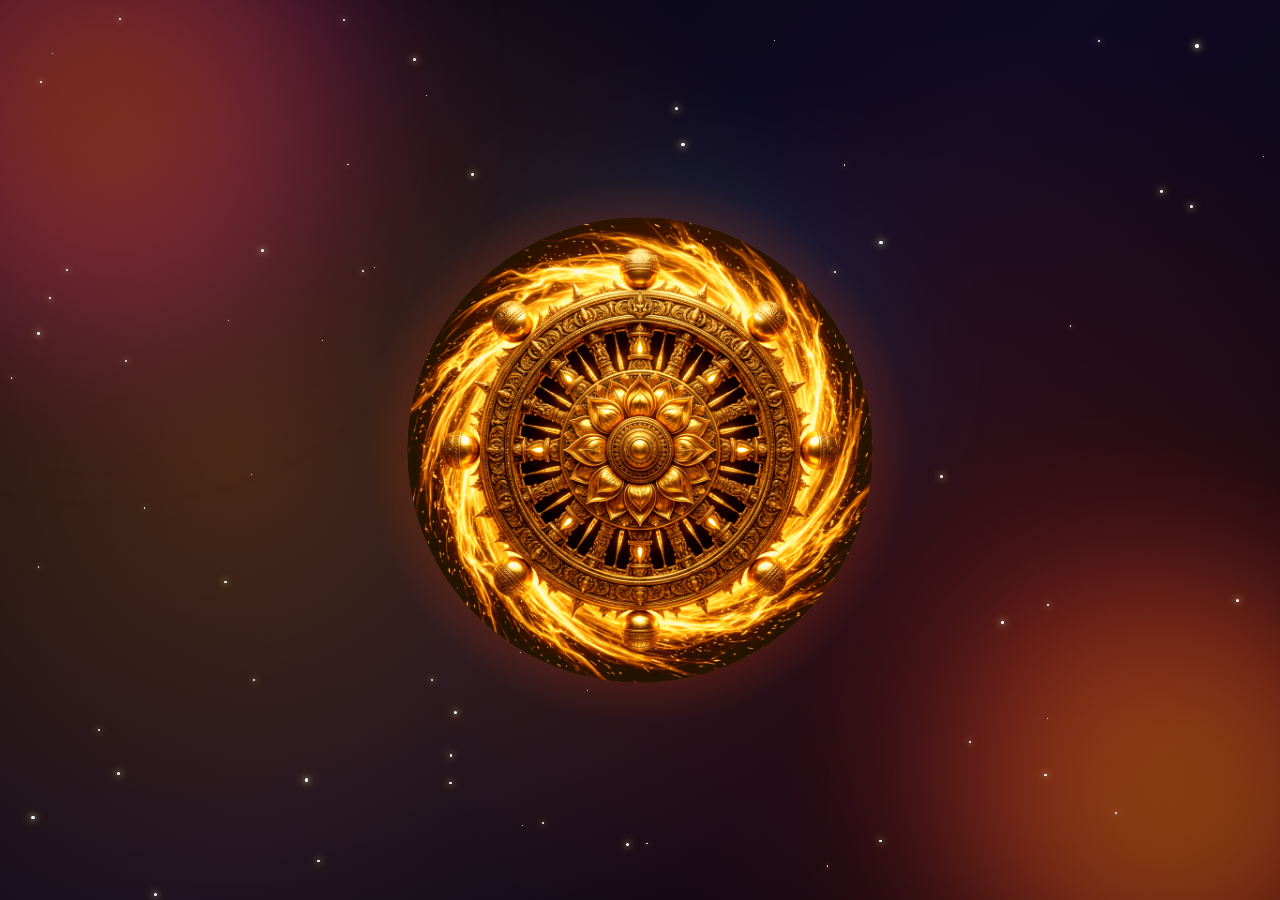
<file: form.html>
<!DOCTYPE html>
<html lang="en">

<head>
    <meta charset="UTF-8">
    <meta name="viewport" content="width=device-width, initial-scale=1.0">

    <title>Sudarshana Chakra - IT Fest Event Registration</title>

    <!-- Google Fonts -->
    <link rel="preconnect" href="https://fonts.googleapis.com">
    <link rel="preconnect" href="https://fonts.gstatic.com" crossorigin>
    <link
        href="https://fonts.googleapis.com/css2?family=Cinzel:wght@500;700;900&family=Poppins:wght@300;400;500;600;700&display=swap"
        rel="stylesheet">

    <link rel="stylesheet" href="form.css">
</head>

<body>

    <!-- Main Scene -->
    <main class="scene" id="scene">

        <!-- Twinkling Stars & Cosmic Nebulae -->
        <div class="stars-container" id="starsContainer"></div>
        <div class="background-shape shape-one"></div>
        <div class="background-shape shape-two"></div>
        <div class="background-shape shape-three"></div>

        <!-- Materialization Solar Flare & Shockwave -->
        <div class="solar-flare" id="solarFlare"></div>
        <div class="shockwave-ring" id="shockwaveRing"></div>
        <div class="light-beam" id="lightBeam"></div>

        <!-- Continuous Emitting Divine Light Rays towards Registration Form -->
        <div class="divine-rays-container" id="divineRays">
            <div class="ray-cone"></div>
            <div class="ray-line ray-1"></div>
            <div class="ray-line ray-2"></div>
            <div class="ray-line ray-3"></div>
            <div class="ray-line ray-4"></div>
            <div class="ray-line ray-5"></div>
            <div class="ray-particles-container" id="rayParticles"></div>
        </div>

        <!-- Sudarshana Chakra Container -->
        <div class="sudarshana-container" id="sudarshana">

            <!-- Glowing Outer Aura & Solar Rays -->
            <div class="chakra-aura"></div>
            <div class="chakra-flames"></div>

            <!-- Photorealistic Sudarshana Chakra Image Asset -->
            <div class="chakra-image-wrapper">
                <div class="chakra-dark-backdrop"></div>
                <img src="chakra.png" alt="Realistic Sudarshana Chakra" class="chakra-img" id="chakraImg">
                <div class="chakra-overlay-glow"></div>
            </div>

            <!-- Floating Energy Particles -->
            <div class="sparks-container">
                <span class="spark s1"></span>
                <span class="spark s2"></span>
                <span class="spark s3"></span>
                <span class="spark s4"></span>
                <span class="spark s5"></span>
            </div>

        </div>


        <!-- Event Registration Card -->
        <section class="registration-card divine-card" id="registrationCard">

            <!-- Card Header -->
            <div class="card-header">

                <div class="header-icon">
                    🏆
                </div>

                <div>
                    <h1>Event Registration</h1>

                    <p>
                        Fill your details to register for IT Fest events
                    </p>
                </div>

            </div>


            <!-- Registration Form -->
            <form id="registrationForm">

                <!-- Select Event Dropdown -->
                <div class="form-group">
                    <label for="eventSelect">
                        Select Event *
                    </label>
                    <div class="input-wrapper">
                        <span class="input-icon">🎯</span>
                        <select id="eventSelect" name="eventSelect" required>
                            <option value="">-- Choose an Event --</option>
                            <option value="IT Quiz">IT Quiz</option>
                            <option value="IT Manager">IT Manager</option>
                            <option value="Debate">Debate</option>
                            <option value="Start up pitch">Start Up Pitch</option>
                            <option value="Photography">Photography</option>
                            <option value="Graphical designing">Graphical Designing</option>
                            <option value="Coding and debugging">Coding and Debugging</option>
                            <option value="IPL auction">IPL Auction</option>
                            <option value="Logo designing">Logo Designing</option>
                            <option value="Treasure hunt">Treasure Hunt</option>
                            <option value="Decode the evidence (mystry case study)">Decode the Evidence (Mystery Case
                                Study)</option>
                            <option value="Bgmi">BGMI</option>
                            <option value="Free fire">Free Fire</option>
                            <option value="Typing Marathon">Typing Marathon</option>
                        </select>
                    </div>
                </div>

                <!-- Name of Participant -->
                <div class="form-group">
                    <label for="participantName">
                        Name of Participant *
                    </label>
                    <div class="input-wrapper">
                        <span class="input-icon">👤</span>
                        <input type="text" id="participantName" name="participantName"
                            placeholder="Enter participant full name" required>
                    </div>
                </div>

                <!-- Contact Details & College Email ID Row -->
                <div class="form-row">
                    <div class="form-group">
                        <label for="contactNumber">
                            Contact Details *
                        </label>
                        <div class="input-wrapper">
                            <span class="input-icon">📱</span>
                            <input type="tel" id="contactNumber" name="contactNumber"
                                placeholder="10-digit mobile number" required>
                        </div>
                    </div>

                    <div class="form-group">
                        <label for="collegeEmail">
                            College Email ID *
                        </label>
                        <div class="input-wrapper">
                            <span class="input-icon">✉</span>
                            <input type="email" id="collegeEmail" name="collegeEmail" placeholder="student@college.edu"
                                required>
                        </div>
                    </div>
                </div>

                <!-- Year of Study, Class, Section & Roll Number Grid -->
                <div class="form-row">
                    <div class="form-group">
                        <label for="year">
                            Year *
                        </label>
                        <div class="input-wrapper">
                            <span class="input-icon">🎓</span>
                            <select id="year" name="year" required>
                                <option value="">Select Year</option>
                                <option value="I Year">I Year</option>
                                <option value="II Year">II Year</option>
                                <option value="III Year">III Year</option>
                            </select>
                        </div>
                    </div>

                    <div class="form-group">
                        <label for="className">
                            Class / Course *
                        </label>
                        <div class="input-wrapper">
                            <span class="input-icon">📚</span>
                            <input type="text" id="className" name="className" placeholder="e.g. BCA" required>
                        </div>
                    </div>
                </div>

                <div class="form-row">
                    <div class="form-group">
                        <label for="section">
                            Section *
                        </label>
                        <div class="input-wrapper">
                            <span class="input-icon">🏷️</span>
                            <input type="text" id="section" name="section" placeholder="e.g. A / B" required>
                        </div>
                    </div>

                    <div class="form-group">
                        <label for="rollNumber">
                            Roll Number *
                        </label>
                        <div class="input-wrapper">
                            <span class="input-icon">🆔</span>
                            <input type="text" id="rollNumber" name="rollNumber" placeholder="e.g. 24BCA001" required>
                        </div>
                    </div>
                </div>

                <!-- Terms -->
                <div class="terms">
                    <label>
                        <input type="checkbox" id="terms" required>
                        <span>I confirm the above details are accurate for IT Fest event registration</span>
                    </label>
                </div>

                <!-- Submit Button -->
                <button type="submit" class="register-btn" id="registerBtn">
                    <span>Confirm Event Registration</span>
                    <span class="btn-arrow">⚡</span>
                </button>

            </form>

            <!-- Login -->
            <div class="login-section">
                Questions or query?
                <a href="#">Contact Fest Coordinators</a>
            </div>

        </section>


        <!-- Success Message Modal -->
        <div class="success-message divine-success" id="successMessage">

            <div class="success-icon">
                🏆
            </div>

            <h2>
                Registration Successful!
            </h2>

            <div class="success-details" id="successDetails">
                <p>Welcome participant! Your entry has been registered successfully.</p>
            </div>

            <button class="register-btn success-btn" id="successResetBtn">
                Register Another Event
            </button>

        </div>

    </main>


    <!-- JavaScript -->
    <script src="form.js"></script>

</body>

</html>
</file>
<file: form.css>
/* =========================================================
   SUDARSHANA CHAKRA IT FEST EVENT REGISTRATION - STYLESHEET
   ========================================================= */

* {
    margin: 0;
    padding: 0;
    box-sizing: border-box;
    font-family: "Poppins", Arial, sans-serif;
}

body {
    min-height: 100vh;
    overflow: hidden;
    background: #060411;
    color: #f0e6ff;
}


/* =========================
   MAIN SCENE & BACKGROUND
   ========================= */

.scene {
    position: relative;
    width: 100%;
    height: 100vh;
    overflow: hidden;
    perspective: 1200px;
    background:
        radial-gradient(circle at 18% 50%, rgba(255, 140, 0, 0.25) 0%, transparent 55%),
        radial-gradient(circle at 80% 70%, rgba(255, 60, 0, 0.2) 0%, transparent 50%),
        linear-gradient(135deg, #05030d 0%, #0f0a24 50%, #040208 100%);
}

/* Twinkling Stars Background Layer */
.stars-container {
    position: absolute;
    width: 100%;
    height: 100%;
    top: 0;
    left: 0;
    pointer-events: none;
    z-index: 1;
}

.star {
    position: absolute;
    background: white;
    border-radius: 50%;
    box-shadow: 0 0 6px #fff, 0 0 12px #ffd700;
    animation: starTwinkle 3s ease-in-out infinite alternate;
}

@keyframes starTwinkle {
    0% { opacity: 0.2; transform: scale(0.8); }
    100% { opacity: 1; transform: scale(1.3); }
}

/* Nebulae Glowing Orbs */
.background-shape {
    position: absolute;
    border-radius: 50%;
    filter: blur(80px);
    opacity: 0.45;
    pointer-events: none;
}

.shape-one {
    width: 500px;
    height: 500px;
    background: radial-gradient(circle, #ff6600, #9900cc);
    left: -150px;
    top: -150px;
    animation: nebulaPulse 10s ease-in-out infinite alternate;
}

.shape-two {
    width: 450px;
    height: 450px;
    background: radial-gradient(circle, #ffaa00, #ff0055);
    right: -120px;
    bottom: -120px;
    animation: nebulaPulse 8s ease-in-out infinite alternate-reverse;
}

.shape-three {
    width: 350px;
    height: 350px;
    background: radial-gradient(circle, #00d2ff, #3a7bd5);
    left: 40%;
    top: 20%;
    opacity: 0.15;
}

@keyframes nebulaPulse {
    0% { transform: scale(1) translate(0, 0); opacity: 0.35; }
    100% { transform: scale(1.2) translate(30px, 20px); opacity: 0.55; }
}


/* =========================
   INTRO SOLAR FLARE & SHOCKWAVE
   ========================= */

.solar-flare {
    position: absolute;
    top: 50%;
    left: 50%;
    width: 10px;
    height: 10px;
    border-radius: 50%;
    background: radial-gradient(circle, #ffffff 0%, #ffe600 40%, #ff4500 70%, transparent 100%);
    box-shadow: 0 0 100px 50px #ffd700, 0 0 200px 100px #ff4500;
    transform: translate(-50%, -50%) scale(0);
    opacity: 0;
    pointer-events: none;
    z-index: 20;
}

.solar-flare.active {
    animation: solarBurst 1.2s cubic-bezier(0.1, 0.9, 0.2, 1) forwards;
}

@keyframes solarBurst {
    0% { transform: translate(-50%, -50%) scale(0); opacity: 1; }
    50% { transform: translate(-50%, -50%) scale(80); opacity: 0.9; }
    100% { transform: translate(-50%, -50%) scale(150); opacity: 0; }
}

/* Expanding Shockwave Ring */
.shockwave-ring {
    position: absolute;
    top: 50%;
    left: 50%;
    width: 100px;
    height: 100px;
    border-radius: 50%;
    border: 4px solid #ffd700;
    box-shadow: 0 0 30px #ffd700, inset 0 0 30px #ff4500;
    transform: translate(-50%, -50%) scale(0);
    opacity: 0;
    pointer-events: none;
    z-index: 19;
}

.shockwave-ring.active {
    animation: shockwaveExpand 1.5s cubic-bezier(0.1, 0.8, 0.3, 1) forwards;
}

@keyframes shockwaveExpand {
    0% { transform: translate(-50%, -50%) scale(0); opacity: 1; border-width: 8px; }
    70% { opacity: 0.8; }
    100% { transform: translate(-50%, -50%) scale(18); opacity: 0; border-width: 1px; }
}

/* Energy Light Beam towards Form */
.light-beam {
    position: absolute;
    top: 50%;
    left: 13vw;
    width: 0;
    height: 8px;
    background: linear-gradient(90deg, #ffffff, #ffd700, #ff4500, transparent);
    box-shadow: 0 0 30px #ffd700, 0 0 60px #ff4500;
    transform: translateY(-50%);
    opacity: 0;
    pointer-events: none;
    z-index: 9;
    border-radius: 4px;
}

.light-beam.active {
    animation: lightBeamShoot 1s ease-out forwards;
}

@keyframes lightBeamShoot {
    0% { width: 0; opacity: 1; }
    50% { width: 60vw; opacity: 1; }
    100% { width: 60vw; opacity: 0; }
}




/* =========================================================
   SUDARSHANA CHAKRA CONTAINER
   ========================================================= */

.sudarshana-container {
    position: absolute;
    width: 480px;
    height: 480px;
    left: 50%;
    top: 50%;
    transform: translate(-50%, -50%) scale(0);
    opacity: 0;
    z-index: 10;
    pointer-events: none;
    transition: left 1.5s cubic-bezier(0.16, 1, 0.3, 1), top 1.5s cubic-bezier(0.16, 1, 0.3, 1);
}

/* Intro State Materialized */
.sudarshana-container.materialized {
    transform: translate(-50%, -50%) scale(1);
    opacity: 1;
    animation: chakraDescend 1.6s cubic-bezier(0.16, 1, 0.3, 1) forwards;
}

/* Floating State after settled on left side */
.sudarshana-container.settled {
    left: 13%;
    top: 50%;
    transform: translateY(-50%);
    opacity: 1;
    pointer-events: auto;
    animation: chakraFloat 4s ease-in-out infinite alternate;
}

/* Energized State when user types in inputs */
.sudarshana-container.energized {
    filter: drop-shadow(0 0 45px #ffd700) drop-shadow(0 0 90px #ff4500);
}

.sudarshana-container.energized .blade-ring {
    animation-duration: 2.2s !important;
}

.sudarshana-container.energized .inner-spike-ring {
    animation-duration: 3s !important;
}

/* Hyper-spin state on form submit */
.sudarshana-container.hyperspin .blade-ring {
    animation-duration: 0.5s !important;
}

.sudarshana-container.hyperspin .inner-spike-ring {
    animation-duration: 0.8s !important;
}


/* =========================
   PHOTOREALISTIC CHAKRA IMAGE STYLING
   ========================= */

.chakra-image-wrapper {
    position: relative;
    width: 100%;
    height: 100%;
    display: flex;
    align-items: center;
    justify-content: center;
    border-radius: 50%;
    overflow: hidden;
    clip-path: circle(48.5% at 50% 50%);
}

.chakra-dark-backdrop {
    position: absolute;
    top: 4%;
    left: 4%;
    width: 92%;
    height: 92%;
    border-radius: 50%;
    clip-path: circle(46% at 50% 50%);
    background: radial-gradient(circle at center, #000000 0%, #000000 50%, #02040d 72%, transparent 100%);
    box-shadow: inset 0 0 80px #000000, inset 0 0 160px #000000;
    z-index: 1;
    pointer-events: none;
}

.chakra-img {
    position: relative;
    z-index: 2;
    width: 100%;
    height: 100%;
    object-fit: cover;
    border-radius: 50%;
    clip-path: circle(48.5% at 50% 50%);
    filter: drop-shadow(0 0 25px rgba(255, 215, 0, 0.9)) drop-shadow(0 0 55px rgba(255, 69, 0, 0.65)) contrast(1.22);
    animation: realisticChakraSpin 14s linear infinite;
    mix-blend-mode: screen;
    transform-origin: center center;
}

.chakra-overlay-glow {
    position: absolute;
    z-index: 3;
    top: 0;
    left: 0;
    width: 100%;
    height: 100%;
    border-radius: 50%;
    background: radial-gradient(circle at center, transparent 0%, transparent 35%, rgba(255, 140, 0, 0.15) 70%, transparent 100%);
    pointer-events: none;
    animation: auraPulse 3s ease-in-out infinite alternate;
}

@keyframes realisticChakraSpin {
    0% { transform: rotate(0deg); }
    100% { transform: rotate(360deg); }
}

.sudarshana-container.energized .chakra-img {
    animation-duration: 2.5s !important;
    filter: drop-shadow(0 0 45px #ffd700) drop-shadow(0 0 90px #ff4500) brightness(1.25);
}

.sudarshana-container.hyperspin .chakra-img {
    animation-duration: 0.6s !important;
    filter: drop-shadow(0 0 60px #ffffff) drop-shadow(0 0 120px #ffd700) brightness(1.5);
}

/* Flaming Outer Aura Background */
.chakra-aura {
    position: absolute;
    width: 115%;
    height: 115%;
    top: -7.5%;
    left: -7.5%;
    border-radius: 50%;
    background: radial-gradient(circle, rgba(255, 230, 100, 0.35) 20%, rgba(255, 69, 0, 0.25) 50%, transparent 70%);
    animation: auraPulse 3s ease-in-out infinite alternate;
    pointer-events: none;
}

@keyframes auraPulse {
    0% { transform: scale(0.95); opacity: 0.6; }
    100% { transform: scale(1.1); opacity: 1; filter: blur(4px); }
}

@keyframes vortexSpin {
    0% { transform: rotate(0deg); }
    100% { transform: rotate(360deg); }
}

@keyframes lotusSpin {
    0% { transform: rotate(0deg); }
    100% { transform: rotate(360deg); }
}

@keyframes bladeSpin {
    0% { transform: rotate(0deg); }
    100% { transform: rotate(360deg); }
}

/* =========================================================
   DIVINE LIGHT RAYS EMITTING FROM CHAKRA TO REGISTRATION FORM
   ========================================================= */

.divine-rays-container {
    position: absolute;
    top: 50%;
    left: 13vw;
    width: 72vw;
    height: 560px;
    transform: translateY(-50%);
    pointer-events: none;
    z-index: 9;
    opacity: 0;
    transition: opacity 1.5s ease-in-out;
}

.sudarshana-container.settled ~ .divine-rays-container,
.divine-rays-container.active {
    opacity: 1;
}

/* Volumetric Golden Light Cone Fan */
.ray-cone {
    position: absolute;
    top: 0;
    left: 0;
    width: 100%;
    height: 100%;
    background: radial-gradient(ellipse at left center, rgba(255, 215, 0, 0.45) 0%, rgba(255, 140, 0, 0.2) 45%, transparent 80%);
    clip-path: polygon(0% 48%, 100% 0%, 100% 100%, 0% 52%);
    animation: coneGlowPulse 4s ease-in-out infinite alternate;
}

@keyframes coneGlowPulse {
    0% { opacity: 0.6; transform: scaleY(0.95); }
    100% { opacity: 1; transform: scaleY(1.06); filter: drop-shadow(0 0 25px rgba(255, 215, 0, 0.6)); }
}

/* Individual Radiant Energy Beams */
.ray-line {
    position: absolute;
    left: 0;
    top: 50%;
    height: 6px;
    border-radius: 3px;
    background: linear-gradient(90deg, rgba(255, 255, 255, 0.95) 0%, rgba(255, 215, 0, 0.85) 30%, rgba(255, 120, 0, 0.45) 75%, transparent 100%);
    box-shadow: 0 0 15px #ffd700, 0 0 35px #ff4500;
    transform-origin: left center;
    animation: rayLineShimmer 3s ease-in-out infinite alternate;
}

.ray-1 { width: 100%; transform: rotate(-20deg); animation-delay: 0s; }
.ray-2 { width: 95%; transform: rotate(-10deg); animation-delay: 0.4s; }
.ray-3 { width: 100%; transform: rotate(0deg); height: 9px; animation-delay: 0.8s; }
.ray-4 { width: 95%; transform: rotate(10deg); animation-delay: 1.2s; }
.ray-5 { width: 100%; transform: rotate(20deg); animation-delay: 1.6s; }

@keyframes rayLineShimmer {
    0% { opacity: 0.5; filter: brightness(0.9); }
    100% { opacity: 1; filter: brightness(1.6) drop-shadow(0 0 12px #ffd700); }
}

/* Particles field flowing along rays */
.ray-particles-container {
    position: absolute;
    width: 100%;
    height: 100%;
    top: 0;
    left: 0;
    overflow: hidden;
}

.ray-particle {
    position: absolute;
    width: 5px;
    height: 5px;
    border-radius: 50%;
    background: #ffffff;
    box-shadow: 0 0 8px #ffd700, 0 0 15px #ff6600;
    animation: flowToForm linear infinite;
}

@keyframes flowToForm {
    0% {
        left: 0%;
        opacity: 0;
        transform: scale(0.5);
    }
    15% {
        opacity: 1;
        transform: scale(1.2);
    }
    85% {
        opacity: 0.9;
    }
    100% {
        left: 100%;
        opacity: 0;
        transform: scale(0.2);
    }
}

/* Floating Energy Sparks */
.sparks-container {
    position: absolute;
    width: 100%;
    height: 100%;
    top: 0;
    left: 0;
    pointer-events: none;
}

.spark {
    position: absolute;
    width: 8px;
    height: 8px;
    border-radius: 50%;
    background: #ffffff;
    box-shadow: 0 0 10px #ffd700, 0 0 200px #ff4500;
    opacity: 0;
}

.spark.s1 { top: 20%; left: 80%; animation: sparkFly 2.5s ease-out infinite 0.2s; }
.spark.s2 { top: 75%; left: 85%; animation: sparkFly 3s ease-out infinite 0.7s; }
.spark.s3 { top: 80%; left: 15%; animation: sparkFly 2.2s ease-out infinite 1.1s; }
.spark.s4 { top: 15%; left: 20%; animation: sparkFly 2.8s ease-out infinite 0.5s; }
.spark.s5 { top: 50%; left: 95%; animation: sparkFly 3.2s ease-out infinite 1.5s; }

@keyframes sparkFly {
    0% { transform: translate(0, 0) scale(1); opacity: 1; }
    100% { transform: translate(var(--tx, 40px), var(--ty, -50px)) scale(0); opacity: 0; }
}


/* =========================
   CHAKRA KEYFRAMES
   ========================= */

@keyframes chakraDescend {
    0% {
        transform: translate(-50%, -50%) scale(0) rotate(-720deg);
        opacity: 0;
        filter: brightness(3);
    }
    60% {
        opacity: 1;
        filter: brightness(1.5);
    }
    100% {
        transform: translate(-50%, -50%) scale(1) rotate(0deg);
        opacity: 1;
        filter: brightness(1);
    }
}

@keyframes chakraFloat {
    0% {
        transform: translateY(-50%) scale(1);
    }
    50% {
        transform: translateY(-54%) scale(1.02);
    }
    100% {
        transform: translateY(-46%) scale(0.99);
    }
}


/* =========================================================
   REGISTRATION CARD (DIVINE GLASSMORPHISM & RAY IMPACT)
   ========================================================= */

.registration-card {
    position: absolute;
    width: 520px;
    max-height: 90vh;
    overflow-y: auto;
    top: 50%;
    right: -700px;
    transform: translateY(-50%) rotateY(-20deg) scale(0.85);
    padding: 30px 34px;
    background: rgba(18, 12, 38, 0.92);
    border: 1px solid rgba(255, 215, 0, 0.4);
    border-left: 3px solid #ffd700;
    border-radius: 28px;
    box-shadow:
        -25px 0 60px rgba(255, 215, 0, 0.2),
        0 30px 90px rgba(0, 0, 0, 0.75),
        0 0 40px rgba(255, 140, 0, 0.2),
        inset 15px 0 30px rgba(255, 215, 0, 0.1);
    backdrop-filter: blur(24px);
    z-index: 12;
    opacity: 0;
    transition:
        right 1.6s cubic-bezier(0.16, 1, 0.3, 1),
        transform 1.6s cubic-bezier(0.16, 1, 0.3, 1),
        opacity 0.8s ease;
}


/* Custom Scrollbar for Card */
.registration-card::-webkit-scrollbar {
    width: 6px;
}

.registration-card::-webkit-scrollbar-track {
    background: rgba(10, 6, 24, 0.5);
    border-radius: 10px;
}

.registration-card::-webkit-scrollbar-thumb {
    background: rgba(255, 215, 0, 0.3);
    border-radius: 10px;
}

.registration-card::-webkit-scrollbar-thumb:hover {
    background: rgba(255, 215, 0, 0.6);
}

.registration-card.show {
    right: 6%;
    transform: translateY(-50%) rotateY(0deg) scale(1);
    opacity: 1;
}

.registration-card.pushing {
    animation: cardHoverGlow 2.5s ease-in-out infinite alternate;
}

@keyframes cardHoverGlow {
    0% {
        box-shadow:
            -25px 0 60px rgba(255, 215, 0, 0.25),
            0 30px 90px rgba(0, 0, 0, 0.65),
            0 0 30px rgba(255, 215, 0, 0.2);
    }
    100% {
        box-shadow:
            -35px 0 80px rgba(255, 215, 0, 0.4),
            0 35px 100px rgba(0, 0, 0, 0.75),
            0 0 50px rgba(255, 69, 0, 0.35);
    }
}


/* =========================
   CARD HEADER
   ========================= */

.card-header {
    display: flex;
    align-items: center;
    gap: 16px;
    margin-bottom: 20px;
    position: relative;
    z-index: 2;
}

.header-icon {
    width: 52px;
    height: 52px;
    display: flex;
    align-items: center;
    justify-content: center;
    border-radius: 16px;
    background: linear-gradient(135deg, #ff9900, #ff4500);
    color: white;
    font-size: 26px;
    box-shadow: 0 8px 25px rgba(255, 100, 0, 0.4);
    border: 1px solid rgba(255, 255, 255, 0.3);
}

.card-header h1 {
    font-family: 'Cinzel', serif;
    font-size: 22px;
    font-weight: 700;
    color: #ffffff;
    letter-spacing: 0.5px;
    background: linear-gradient(90deg, #ffffff, #ffd700);
    -webkit-background-clip: text;
    -webkit-text-fill-color: transparent;
}

.card-header p {
    margin-top: 2px;
    color: #b3a4d9;
    font-size: 12.5px;
}


/* =========================
   FORM INPUTS
   ========================= */

#registrationForm {
    position: relative;
    z-index: 2;
}

.form-group {
    margin-bottom: 14px;
    flex: 1;
}

.form-group label {
    display: block;
    margin-bottom: 6px;
    font-size: 11.5px;
    font-weight: 600;
    color: #d1c4e9;
    letter-spacing: 0.5px;
    text-transform: uppercase;
}

.input-wrapper {
    position: relative;
    display: flex;
    align-items: center;
}

.input-icon {
    position: absolute;
    left: 14px;
    font-size: 15px;
    color: #ffd700;
    z-index: 2;
}

.input-wrapper input,
.input-wrapper select {
    width: 100%;
    height: 44px;
    padding: 0 14px 0 42px;
    border: 1px solid rgba(255, 215, 0, 0.25);
    border-radius: 12px;
    background: rgba(10, 6, 24, 0.7);
    outline: none;
    color: #ffffff;
    font-size: 13px;
    transition: all 0.3s ease;
}

.input-wrapper input::placeholder {
    color: #7b6d9e;
}

.input-wrapper input:focus,
.input-wrapper select:focus {
    border-color: #ffd700;
    background: rgba(18, 12, 38, 0.95);
    box-shadow: 0 0 20px rgba(255, 215, 0, 0.4);
}

.input-wrapper select option {
    background: #140e2a;
    color: white;
}

.form-row {
    display: flex;
    gap: 12px;
}


/* =========================
   TERMS & REGISTER BUTTON
   ========================= */

.terms {
    margin: 6px 0 18px;
}

.terms label {
    display: flex;
    align-items: center;
    gap: 10px;
    font-size: 11.5px;
    color: #b5a8d9;
    cursor: pointer;
}

.terms input {
    accent-color: #ff9900;
    width: 16px;
    height: 16px;
}

.register-btn {
    width: 100%;
    height: 50px;
    border: none;
    border-radius: 14px;
    background: linear-gradient(135deg, #ff9900 0%, #ff4500 50%, #cc0000 100%);
    color: white;
    font-family: 'Cinzel', serif;
    font-size: 14.5px;
    font-weight: 700;
    letter-spacing: 1px;
    cursor: pointer;
    display: flex;
    justify-content: center;
    align-items: center;
    gap: 12px;
    box-shadow: 0 10px 30px rgba(255, 80, 0, 0.4);
    border: 1px solid rgba(255, 255, 255, 0.3);
    transition: all 0.3s ease;
}

.register-btn:hover {
    transform: translateY(-2px);
    box-shadow: 0 15px 35px rgba(255, 80, 0, 0.6), 0 0 25px rgba(255, 215, 0, 0.5);
    background: linear-gradient(135deg, #ffaa00 0%, #ff5500 50%, #e60000 100%);
}

.btn-arrow {
    font-size: 18px;
    transition: transform 0.3s ease;
}

.register-btn:hover .btn-arrow {
    transform: translateX(6px) scale(1.2);
}


/* =========================
   LOGIN SECTION
   ========================= */

.login-section {
    text-align: center;
    margin-top: 16px;
    font-size: 12px;
    color: #8c7ba6;
    position: relative;
    z-index: 2;
}

.login-section a {
    color: #ffd700;
    font-weight: 600;
    text-decoration: none;
    margin-left: 4px;
}

.login-section a:hover {
    text-decoration: underline;
}


/* =========================================================
   SUCCESS MESSAGE MODAL
   ========================================================= */

.success-message {
    position: absolute;
    left: 50%;
    top: 50%;
    transform: translate(-50%, -50%) scale(0.7);
    width: 460px;
    padding: 38px 32px;
    text-align: center;
    background: rgba(18, 12, 38, 0.95);
    border: 2px solid rgba(255, 215, 0, 0.5);
    border-radius: 28px;
    box-shadow: 0 35px 100px rgba(0, 0, 0, 0.8), 0 0 50px rgba(255, 180, 0, 0.3);
    backdrop-filter: blur(20px);
    opacity: 0;
    pointer-events: none;
    transition: all 0.6s cubic-bezier(0.16, 1, 0.3, 1);
    z-index: 30;
}

.success-message.show {
    opacity: 1;
    transform: translate(-50%, -50%) scale(1);
    pointer-events: auto;
}

.success-icon {
    width: 68px;
    height: 68px;
    margin: 0 auto 16px;
    display: flex;
    justify-content: center;
    align-items: center;
    border-radius: 50%;
    background: linear-gradient(135deg, #ffd700, #ff5500);
    color: white;
    font-size: 34px;
    box-shadow: 0 10px 30px rgba(255, 180, 0, 0.5);
    border: 2px solid #ffffff;
}

.success-message h2 {
    font-family: 'Cinzel', serif;
    font-size: 24px;
    color: #ffd700;
    margin-bottom: 14px;
}

.success-details {
    background: rgba(10, 6, 24, 0.7);
    border: 1px solid rgba(255, 215, 0, 0.2);
    border-radius: 16px;
    padding: 16px;
    margin-bottom: 22px;
    text-align: left;
    font-size: 13px;
    color: #e6dcff;
    line-height: 1.6;
}

.success-details strong {
    color: #ffd700;
}

.success-details p {
    margin-bottom: 6px;
}

.success-details p:last-child {
    margin-bottom: 0;
}

.success-btn {
    height: 46px;
    font-size: 13.5px;
}


/* =========================================================
   RESPONSIVE MEDIA QUERIES
   ========================================================= */

@media (max-width: 1100px) {
    .sudarshana-container.settled {
        left: 12%;
        transform: translateY(-50%) scale(0.80);
    }

    .registration-card.show {
        right: 3%;
        width: 480px;
    }
}

@media (max-width: 900px) {
    body {
        overflow-y: auto;
    }

    .scene {
        min-height: 100vh;
        height: auto;
        padding: 30px 0;
        display: flex;
        flex-direction: column;
        align-items: center;
        justify-content: center;
    }


    .sudarshana-container.settled {
        position: relative;
        left: auto !important;
        top: auto !important;
        transform: none !important;
        width: 300px;
        height: 300px;
        margin-bottom: 15px;
        animation: mobileFloat 3s ease-in-out infinite alternate;
    }

    @keyframes mobileFloat {
        0% { transform: translateY(0); }
        100% { transform: translateY(-12px); }
    }

    .registration-card {
        position: relative;
        right: auto !important;
        top: auto !important;
        transform: none !important;
        width: 92%;
        max-width: 500px;
        max-height: none;
        margin: 0 auto;
        opacity: 1 !important;
    }
}

@media (max-width: 500px) {
    .sudarshana-container.settled {
        width: 240px;
        height: 240px;
    }

    .registration-card {
        padding: 22px 18px;
    }

    .card-header h1 {
        font-size: 19px;
    }

    .form-row {
        flex-direction: column;
        gap: 0;
    }

    .success-message {
        width: 92%;
        padding: 28px 18px;
    }
}
</file>
